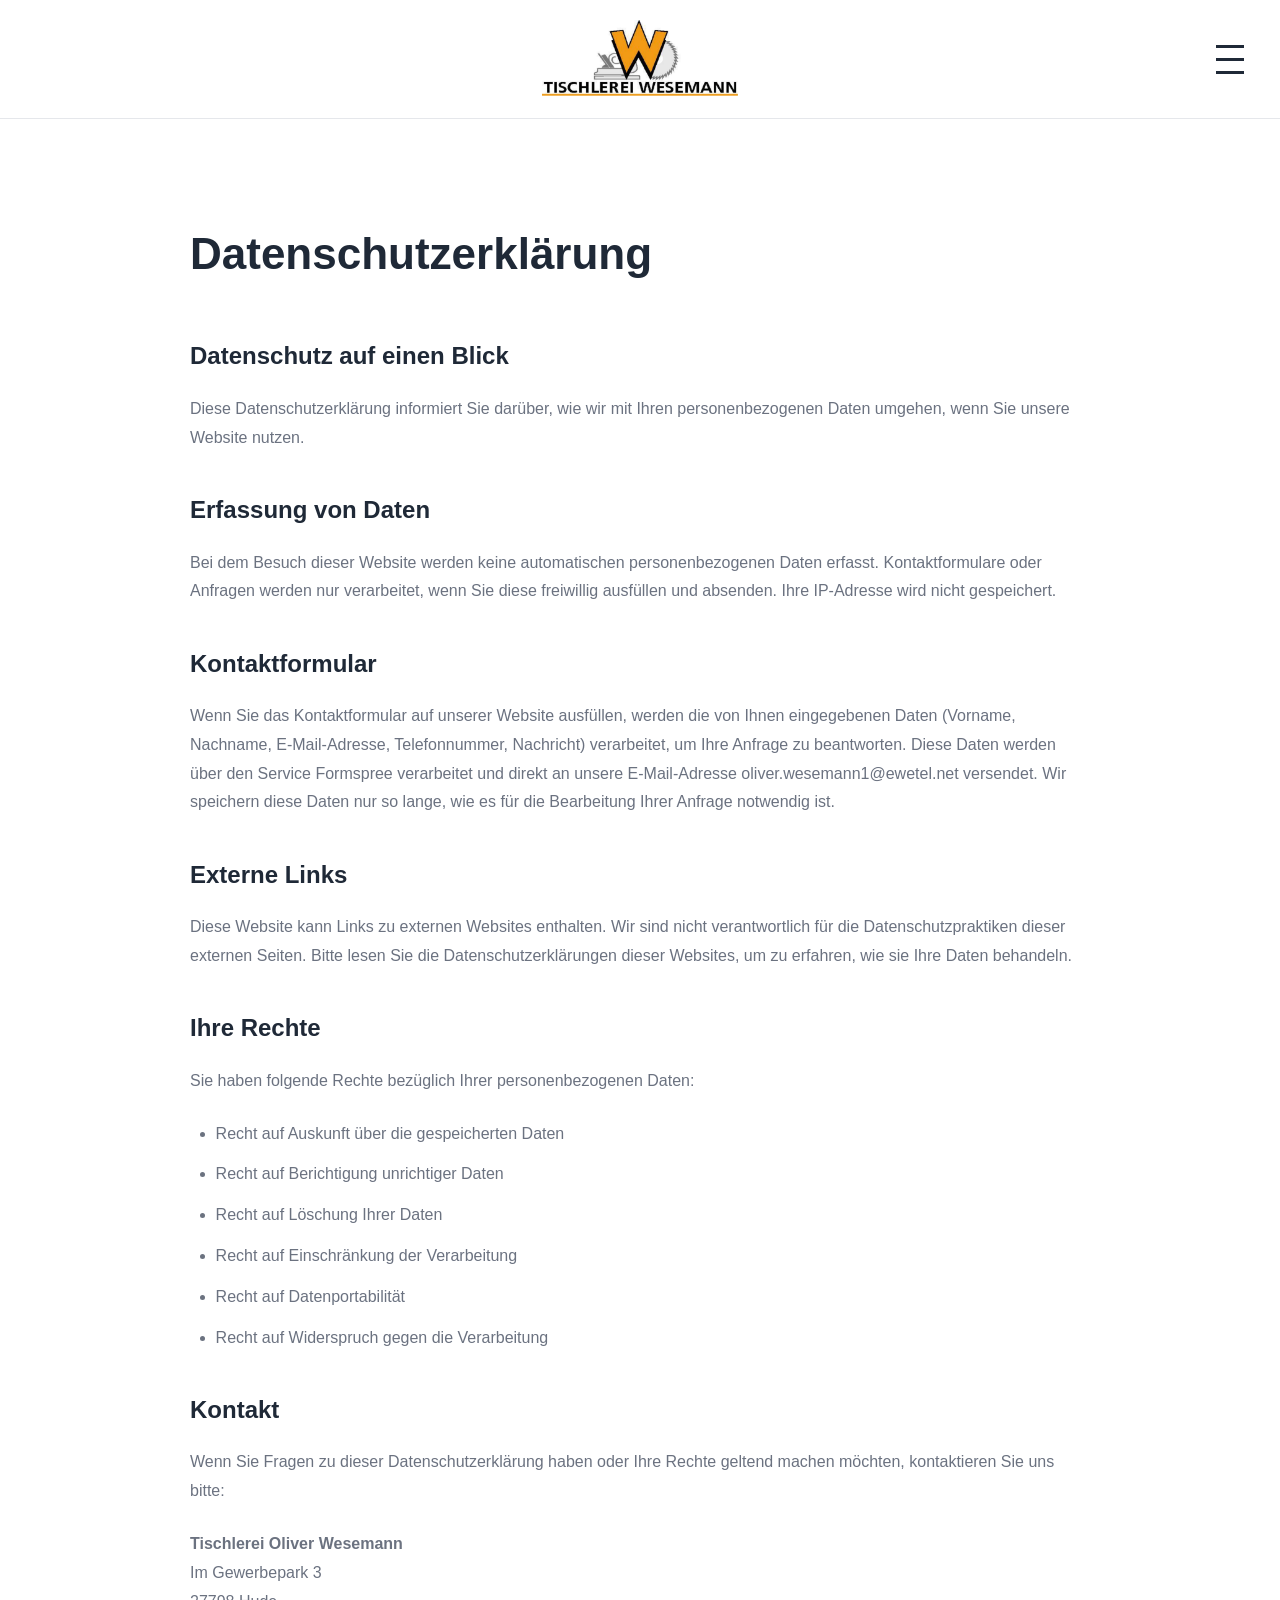
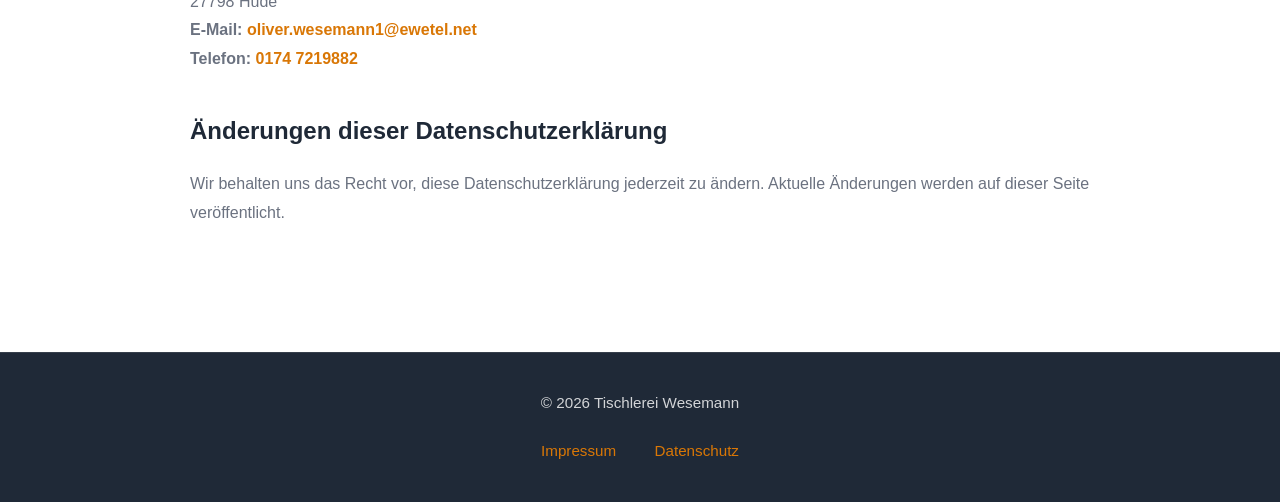
<file: datenschutz.html>
<!DOCTYPE html>
<html lang="de">
<head>
    <meta charset="UTF-8">
    <meta name="viewport" content="width=device-width, initial-scale=1.0">
    <meta name="robots" content="index, follow">

    <title>Datenschutzerklärung | Tischlerei Oliver Wesemann in Hude</title>
    <meta name="description" content="Datenschutzerklärung der Tischlerei Oliver Wesemann in Hude: Informationen zur Verarbeitung Ihrer Daten über das Kontaktformular und zu Ihren Rechten nach DSGVO.">

    <!-- TODO: DEINE-DOMAIN.de überall durch die echte Domain ersetzen -->
    <link rel="canonical" href="https://DEINE-DOMAIN.de/datenschutz.html">

    <!-- Open Graph / Vorschau beim Teilen -->
    <meta property="og:type" content="website">
    <meta property="og:locale" content="de_DE">
    <meta property="og:site_name" content="Tischlerei Oliver Wesemann">
    <meta property="og:title" content="Datenschutzerklärung | Tischlerei Oliver Wesemann in Hude">
    <meta property="og:description" content="Datenschutzerklärung der Tischlerei Oliver Wesemann in Hude: Informationen zur Verarbeitung Ihrer Daten über das Kontaktformular und zu Ihren Rechten nach DSGVO.">
    <meta property="og:url" content="https://DEINE-DOMAIN.de/datenschutz.html">
    <meta property="og:image" content="https://DEINE-DOMAIN.de/images/Haus.jpg">
    <meta property="og:image:alt" content="Saniertes Fachwerkhaus mit neu gedecktem Ziegeldach der Tischlerei Wesemann">
    <meta name="twitter:card" content="summary_large_image">

    <link rel="stylesheet" href="style.css">
    <link rel="stylesheet" href="responsive.css">
</head>
<body>
    <header>
        <nav class="navbar" aria-label="Hauptnavigation">
            <div class="nav-container">
                <a href="index.html" class="nav-logo">
                    <img src="images/logo_Wesemann.png" alt="Tischlerei Oliver Wesemann, Hude – zur Startseite" width="1264" height="501">
                </a>
                <div class="nav-menu" id="navMenu">
                    <a href="index.html#about">Über uns</a>
                    <a href="index.html#gallery">Galerie</a>
                    <a href="index.html#contact">Kontakt</a>
                </div>
                <button class="hamburger" id="hamburger" type="button" aria-label="Menü öffnen" aria-controls="navMenu" aria-expanded="false">
                    <span></span>
                    <span></span>
                    <span></span>
                </button>
            </div>
        </nav>
    </header>

    <main>
    <!-- Datenschutz Section -->
    <section class="legal-page" aria-labelledby="datenschutz-heading">
        <div class="legal-container">
            <h1 id="datenschutz-heading">Datenschutzerklärung</h1>

            <h2>Datenschutz auf einen Blick</h2>
            <p>Diese Datenschutzerklärung informiert Sie darüber, wie wir mit Ihren personenbezogenen Daten umgehen, wenn Sie unsere Website nutzen.</p>

            <h2>Erfassung von Daten</h2>
            <p>Bei dem Besuch dieser Website werden keine automatischen personenbezogenen Daten erfasst. Kontaktformulare oder Anfragen werden nur verarbeitet, wenn Sie diese freiwillig ausfüllen und absenden. Ihre IP-Adresse wird nicht gespeichert.</p>

            <h2>Kontaktformular</h2>
            <p>Wenn Sie das Kontaktformular auf unserer Website ausfüllen, werden die von Ihnen eingegebenen Daten (Vorname, Nachname, E-Mail-Adresse, Telefonnummer, Nachricht) verarbeitet, um Ihre Anfrage zu beantworten. Diese Daten werden über den Service Formspree verarbeitet und direkt an unsere E-Mail-Adresse oliver.wesemann1@ewetel.net versendet. Wir speichern diese Daten nur so lange, wie es für die Bearbeitung Ihrer Anfrage notwendig ist.</p>

            <h2>Externe Links</h2>
            <p>Diese Website kann Links zu externen Websites enthalten. Wir sind nicht verantwortlich für die Datenschutzpraktiken dieser externen Seiten. Bitte lesen Sie die Datenschutzerklärungen dieser Websites, um zu erfahren, wie sie Ihre Daten behandeln.</p>

            <h2>Ihre Rechte</h2>
            <p>Sie haben folgende Rechte bezüglich Ihrer personenbezogenen Daten:</p>
            <ul>
                <li>Recht auf Auskunft über die gespeicherten Daten</li>
                <li>Recht auf Berichtigung unrichtiger Daten</li>
                <li>Recht auf Löschung Ihrer Daten</li>
                <li>Recht auf Einschränkung der Verarbeitung</li>
                <li>Recht auf Datenportabilität</li>
                <li>Recht auf Widerspruch gegen die Verarbeitung</li>
            </ul>

            <h2>Kontakt</h2>
            <p>Wenn Sie Fragen zu dieser Datenschutzerklärung haben oder Ihre Rechte geltend machen möchten, kontaktieren Sie uns bitte:</p>
            <p>
                <strong>Tischlerei Oliver Wesemann</strong><br>
                Im Gewerbepark 3<br>
                27798 Hude<br>
                <strong>E-Mail:</strong> <a href="mailto:oliver.wesemann1@ewetel.net">oliver.wesemann1@ewetel.net</a><br>
                <strong>Telefon:</strong> <a href="tel:+491747219882">0174 7219882</a>
            </p>

            <h2>Änderungen dieser Datenschutzerklärung</h2>
            <p>Wir behalten uns das Recht vor, diese Datenschutzerklärung jederzeit zu ändern. Aktuelle Änderungen werden auf dieser Seite veröffentlicht.</p>

        </div>
    </section>
    </main>

    <!-- Footer -->
    <footer class="footer">
        <div class="footer-content">
            <p>&copy; 2026 Tischlerei Wesemann</p>
            <nav class="footer-links" aria-label="Rechtliches">
                <a href="impressum.html">Impressum</a>
                <a href="datenschutz.html">Datenschutz</a>
            </nav>
        </div>
    </footer>

    <script src="script.js"></script>
</body>
</html>
</file>
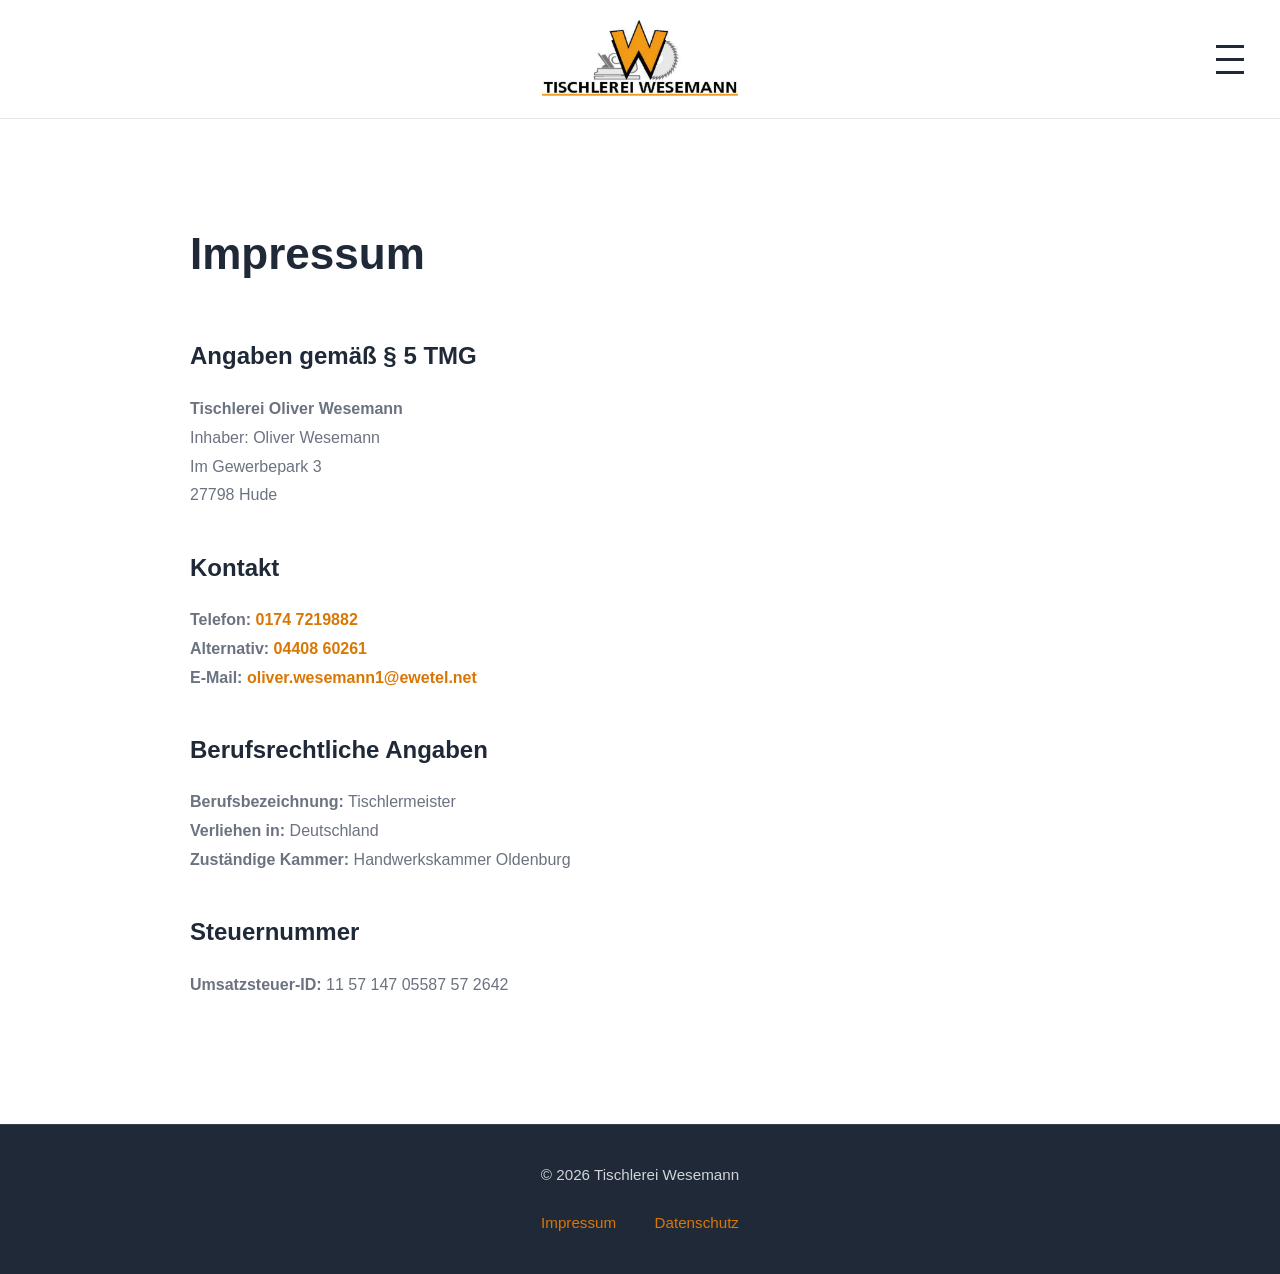
<file: impressum.html>
<!DOCTYPE html>
<html lang="de">
<head>
    <meta charset="UTF-8">
    <meta name="viewport" content="width=device-width, initial-scale=1.0">
    <meta name="robots" content="index, follow">

    <title>Impressum | Tischlerei Oliver Wesemann in Hude</title>
    <meta name="description" content="Impressum der Tischlerei Oliver Wesemann, Im Gewerbepark 3 in 27798 Hude. Anbieterkennzeichnung, Kontaktdaten, Berufsbezeichnung und Umsatzsteuer-ID.">

    <!-- TODO: DEINE-DOMAIN.de überall durch die echte Domain ersetzen -->
    <link rel="canonical" href="https://DEINE-DOMAIN.de/impressum.html">

    <!-- Open Graph / Vorschau beim Teilen -->
    <meta property="og:type" content="website">
    <meta property="og:locale" content="de_DE">
    <meta property="og:site_name" content="Tischlerei Oliver Wesemann">
    <meta property="og:title" content="Impressum | Tischlerei Oliver Wesemann in Hude">
    <meta property="og:description" content="Impressum der Tischlerei Oliver Wesemann, Im Gewerbepark 3 in 27798 Hude. Anbieterkennzeichnung, Kontaktdaten, Berufsbezeichnung und Umsatzsteuer-ID.">
    <meta property="og:url" content="https://DEINE-DOMAIN.de/impressum.html">
    <meta property="og:image" content="https://DEINE-DOMAIN.de/images/Haus.jpg">
    <meta property="og:image:alt" content="Saniertes Fachwerkhaus mit neu gedecktem Ziegeldach der Tischlerei Wesemann">
    <meta name="twitter:card" content="summary_large_image">

    <link rel="stylesheet" href="style.css">
    <link rel="stylesheet" href="responsive.css">
</head>
<body>
    <header>
        <nav class="navbar" aria-label="Hauptnavigation">
            <div class="nav-container">
                <a href="index.html" class="nav-logo">
                    <img src="images/logo_Wesemann.png" alt="Tischlerei Oliver Wesemann, Hude – zur Startseite" width="1264" height="501">
                </a>
                <div class="nav-menu" id="navMenu">
                    <a href="index.html#about">Über uns</a>
                    <a href="index.html#gallery">Galerie</a>
                    <a href="index.html#contact">Kontakt</a>
                </div>
                <button class="hamburger" id="hamburger" type="button" aria-label="Menü öffnen" aria-controls="navMenu" aria-expanded="false">
                    <span></span>
                    <span></span>
                    <span></span>
                </button>
            </div>
        </nav>
    </header>

    <main>
    <!-- Impressum Section -->
    <section class="legal-page" aria-labelledby="impressum-heading">
        <div class="legal-container">
            <h1 id="impressum-heading">Impressum</h1>

            <h2>Angaben gemäß § 5 TMG</h2>
            <p>
                <strong>Tischlerei Oliver Wesemann</strong><br>
                Inhaber: Oliver Wesemann<br>
                Im Gewerbepark 3<br>
                27798 Hude
            </p>

            <h2>Kontakt</h2>
            <p>
                <strong>Telefon:</strong> <a href="tel:+491747219882">0174 7219882</a><br>
                <strong>Alternativ:</strong> <a href="tel:+49440860261">04408 60261</a><br>
                <strong>E-Mail:</strong> <a href="mailto:oliver.wesemann1@ewetel.net">oliver.wesemann1@ewetel.net</a>
            </p>

            <h2>Berufsrechtliche Angaben</h2>
            <p>
                <strong>Berufsbezeichnung:</strong> Tischlermeister<br>
                <strong>Verliehen in:</strong> Deutschland<br>
                <strong>Zuständige Kammer:</strong> Handwerkskammer Oldenburg
            </p>

            <h2>Steuernummer</h2>
            <p>
                <strong>Umsatzsteuer-ID:</strong> 11 57 147 05587 57 2642
            </p>

        </div>
    </section>
    </main>

    <!-- Footer -->
    <footer class="footer">
        <div class="footer-content">
            <p>&copy; 2026 Tischlerei Wesemann</p>
            <nav class="footer-links" aria-label="Rechtliches">
                <a href="impressum.html">Impressum</a>
                <a href="datenschutz.html">Datenschutz</a>
            </nav>
        </div>
    </footer>

    <script src="script.js"></script>
</body>
</html>
</file>
<file: style.css>
/* ==========================================================================
   1. Variablen und Reset
   ========================================================================== */

* {
    margin: 0;
    padding: 0;
    box-sizing: border-box;
}

:root {
    /* Farben */
    --primary-color: #1f2937;
    --secondary-color: #d97706;
    --text-dark: #1f2937;
    --text-light: #6b7280;
    --bg-light: #f3f4f6;
    --bg-white: #ffffff;
    --border-color: #e5e7eb;

    --color-success-bg: #f0fdf4;
    --color-success-border: #16a34a;
    --color-success-text: #15803d;
    --color-error-bg: #fef2f2;
    --color-error-border: #dc2626;
    --color-error-text: #b91c1c;

    /* Containerbreite */
    --container-width: 1200px;

    /* Wiederkehrende Abstände */
    --section-padding-x: clamp(1rem, 4vw, 2rem);
    --section-padding-y: clamp(50px, 10vw, 100px);
    --nav-pad-x: clamp(0.75rem, 2vw, 1.25rem);

    /* Wiederkehrende Schriftgrößen */
    --fs-xs: clamp(0.8rem, 1.4vw, 0.9rem);
    --fs-sm: clamp(0.85rem, 1.5vw, 0.95rem);
    --fs-h2: clamp(1.4rem, 5vw, 2.25rem);

    /* Navigation: Logo- und daraus abgeleitete Navbar-Höhe */
    --logo-height: clamp(55px, 11vw, 78px);
    --nav-height: calc(var(--nav-pad-x) * 2 + var(--logo-height) + 1px);

    /* Icon-Größe der Kontakt-Symbole */
    --icon-size: clamp(28px, 5vw, 32px);

    /* Abstand zwischen den Galerie-Bildern: fluid zwischen 10 und 16px */
    --gallery-gap: clamp(0.625rem, 1.5vw, 1rem);

    /* Übergänge */
    --transition-base: 0.3s ease;
}

/* ==========================================================================
   2. Allgemeine Grundstile
   ========================================================================== */

html {
    scroll-behavior: smooth;
}

body {
    font-family: -apple-system, BlinkMacSystemFont, 'Segoe UI', Roboto, 'Helvetica Neue', Arial, sans-serif;
    line-height: 1.6;
    color: var(--text-dark);
    background-color: var(--bg-white);
}

img {
    max-width: 100%;
}

/* Ankersprünge (Menülinks) landen nicht unter der fixierten Navbar */
section[id] {
    scroll-margin-top: var(--nav-height);
}

/* Sichtbarer Fokusring für Tastaturnutzung, ohne bei Mausklick zu stören */
a:focus-visible,
button:focus-visible,
input:focus-visible,
textarea:focus-visible {
    outline: 2px solid var(--secondary-color);
    outline-offset: 2px;
}

/* ==========================================================================
   3. Typografie
   ========================================================================== */

a {
    text-decoration: none;
    color: inherit;
}

/* ==========================================================================
   4. Header und Navigation
   ========================================================================== */

header {
    position: sticky;
    top: 0;
    z-index: 100;
}

.navbar {
    background-color: var(--bg-white);
    border-bottom: 1px solid var(--border-color);
    position: relative;
}

.nav-container {
    width: 100%;
    padding: var(--nav-pad-x);
    display: grid;
    grid-template-columns: 1fr auto 1fr;
    align-items: center;
    position: relative;
}

.nav-logo {
    grid-column: 2;
    justify-self: center;
    display: flex;
    align-items: center;
    color: var(--primary-color);
    transition: opacity var(--transition-base);
}

.nav-logo:hover {
    opacity: 0.8;
}

.nav-logo img {
    height: var(--logo-height);
    width: auto;
}

/* Vollbreiter Block unter der Navbar (Basis-/Mobilansicht).
   Ab Desktop wird daraus in responsive.css ein kompaktes Panel. */
.nav-menu {
    position: absolute;
    top: 100%;
    left: 0;
    width: 100%;
    background-color: var(--bg-white);
    border-bottom: 1px solid var(--border-color);
    display: flex;
    flex-direction: column;
    align-items: flex-end;
    text-align: right;
    padding: clamp(1.25rem, 5vw, 2rem) calc(var(--nav-pad-x) + clamp(0.75rem, 3vw, 1.5rem)) clamp(1.75rem, 6vw, 2.5rem);
    opacity: 0;
    visibility: hidden;
    transform: translateY(-8px);
    transition: opacity 0.25s ease, transform 0.25s ease, visibility 0.25s;
}

.nav-menu.active {
    opacity: 1;
    visibility: visible;
    transform: translateY(0);
}

.nav-menu a {
    color: var(--primary-color);
    font-weight: 500;
    font-size: clamp(1.1rem, 3.5vw, 1.3rem);
    line-height: 1.3;
    letter-spacing: -0.3px;
    padding: clamp(0.55rem, 2.5vw, 0.75rem) 0;
    transition: color var(--transition-base);
}

.nav-menu a:hover {
    color: var(--secondary-color);
}

.hamburger {
    grid-column: 3;
    justify-self: end;
    margin-right: clamp(0.5rem, 2vw, 1rem);
    display: flex;
    flex-direction: column;
    cursor: pointer;
    background: none;
    border: none;
    padding: 0;
    position: relative;
    z-index: 110;
}

.hamburger span {
    height: 3px;
    width: 28px;
    background-color: var(--text-dark);
    margin: 5px 0;
    transition: transform 0.3s ease, opacity 0.2s ease;
}

/* Burger wird zum X, sobald das Menü offen ist.
   Versatz = Strichhöhe + Abstand = 3px + 10px */
.hamburger[aria-expanded="true"] span:nth-child(1) {
    transform: translateY(13px) rotate(45deg);
}

.hamburger[aria-expanded="true"] span:nth-child(2) {
    opacity: 0;
}

.hamburger[aria-expanded="true"] span:nth-child(3) {
    transform: translateY(-13px) rotate(-45deg);
}

/* ==========================================================================
   5. Hero Section
   ========================================================================== */

.hero {
    background: linear-gradient(135deg, rgba(255, 255, 255, 0.85) 0%, rgba(243, 244, 246, 0.85) 100%),
                url('images/Haus.webp') center / cover no-repeat;
    color: var(--text-dark);
    padding: clamp(60px, 12vw, 140px) var(--section-padding-x);
    text-align: center;
    min-height: 550px;
    display: flex;
    align-items: center;
    justify-content: center;
    border-bottom: 1px solid var(--border-color);
}

.hero-content h1 {
    font-size: clamp(1.75rem, 7vw, 4rem);
    margin-bottom: clamp(0.75rem, 2vw, 1rem);
    font-weight: 700;
    letter-spacing: -1px;
    line-height: 1.1;
}

.hero-content p {
    font-size: clamp(0.95rem, 2vw, 1.1rem);
    margin-bottom: clamp(1.5rem, 3vw, 2.5rem);
    color: var(--text-light);
    max-width: 600px;
    margin-left: auto;
    margin-right: auto;
}

/* ==========================================================================
   6. About Section
   ========================================================================== */

.about {
    background-color: var(--bg-white);
    /* Bewusst eigener Wert statt --section-padding-y: sorgt für
       gleich viel Weißraum ober- und unterhalb der Section. */
    padding: clamp(60px, 12vw, 100px) var(--section-padding-x);
    border-bottom: 1px solid var(--border-color);
}

.about-container {
    max-width: var(--container-width);
    margin: 0 auto;
    display: grid;
    grid-template-columns: 1fr 1fr;
    gap: clamp(2rem, 5vw, 5rem);
    align-items: center;
}

.about-image {
    align-self: center;
}

.about-image img {
    width: 80%;
    display: block;
}

.about-content h2 {
    font-size: var(--fs-h2);
    color: var(--primary-color);
    margin-bottom: clamp(1rem, 2vw, 1.5rem);
    font-weight: 700;
    letter-spacing: -0.5px;
    line-height: 1.2;
}

.about-content h3 {
    color: var(--primary-color);
    margin-top: clamp(1.5rem, 3vw, 2.5rem);
    margin-bottom: clamp(1rem, 2vw, 1.5rem);
    font-size: clamp(1.1rem, 2vw, 1.3rem);
    font-weight: 600;
}

.about-text {
    color: var(--text-light);
    line-height: 1.8;
    font-size: 1rem;
}

.about-text:not(:last-child) {
    margin-bottom: clamp(1rem, 2vw, 1.5rem);
}

/* ==========================================================================
   7. Gallery Section
   ========================================================================== */

.gallery {
    padding: var(--section-padding-y) var(--section-padding-x);
    background-color: var(--bg-light);
    border-bottom: 1px solid var(--border-color);
}

.gallery-header {
    max-width: var(--container-width);
    margin: 0 auto clamp(2rem, 4vw, 4rem) auto;
}

.gallery h2 {
    font-size: var(--fs-h2);
    color: var(--primary-color);
    margin-bottom: clamp(0.5rem, 1vw, 0.75rem);
    font-weight: 700;
    letter-spacing: -0.5px;
}

.gallery-header p {
    font-size: 1rem;
    color: var(--text-light);
    max-width: 600px;
}

/* Zweispaltiges Bildraster – gilt auf allen Bildschirmgrößen gleich.
   Alle Querformat-Kacheln bekommen ein einheitliches Seitenverhältnis
   (3:2 – das Format, in dem die meisten Originalfotos bereits
   vorliegen, daher bei den meisten kein tatsächlicher Zuschnitt) plus
   object-fit:cover, damit jede Zeile exakt auf derselben Höhe endet.
   Diese Kacheln bestimmen dadurch die Zeilenhöhen des Rasters.

   Treppe.webp (.gallery-item--portrait) spannt zwei Rasterzeilen.
   Grid berechnet die Höhe von auto-Zeilen in einem eigenen
   Rechendurchgang, BEVOR die endgültige Höhe des Grid-Bereichs
   feststeht – jede Prozentangabe (auch height:100%) ist in diesem
   Moment noch unauflösbar und wird ignoriert, wodurch der Browser
   ersatzweise auf das Seitenverhältnis des Bildes zurückfällt und die
   Zeilen aufbläht. Der zuverlässige Ausweg: Das <img> wird per
   position:absolute aus dem normalen Fluss genommen. Ein Element ohne
   Inhalt im normalen Fluss trägt nichts zur Zeilenhöhen-Berechnung
   bei, wodurch ausschließlich die beiden Querformatbilder die
   Zeilenhöhen bestimmen. Erst danach, wenn die Zeilenhöhen bereits
   feststehen, füllt das absolut positionierte Bild exakt den fertig
   berechneten Bereich aus. */
.gallery-grid {
    max-width: var(--container-width);
    margin: 0 auto;
    display: grid;
    grid-template-columns: 1fr 1fr;
    gap: var(--gallery-gap);
}

.gallery-item {
    display: block;
    width: 100%;
    aspect-ratio: 3 / 2;
    overflow: hidden;
    position: relative;
    background: none;
    border: none;
    padding: 0;
    cursor: pointer;
    min-width: 0;
    min-height: 0;
}

.gallery-item img {
    position: absolute;
    inset: 0;
    width: 100%;
    height: 100%;
    object-fit: cover;
    object-position: center;
    transition: opacity var(--transition-base), transform var(--transition-base);
}

.gallery-item--portrait {
    grid-row: span 2;
    aspect-ratio: auto;
}

.gallery-item--portrait img {
    object-position: center 35%;
}

.gallery-item:hover img,
.gallery-item:focus-visible img {
    opacity: 0.85;
}

/* ==========================================================================
   8. Lightbox
   ========================================================================== */

.lightbox {
    display: none;
    position: fixed;
    z-index: 1001;
    left: 0;
    top: 0;
    width: 100%;
    height: 100%;
    background-color: rgba(0, 0, 0, 0.9);
    animation: fadeIn 0.3s ease;
}

.lightbox.show {
    display: flex;
    align-items: center;
    justify-content: center;
}

.lightbox-image {
    max-width: 90%;
    max-height: 90vh;
    object-fit: contain;
    animation: zoomIn 0.3s ease;
}

.lightbox-close {
    position: absolute;
    top: clamp(20px, 4vw, 30px);
    right: clamp(20px, 4vw, 40px);
    font-size: clamp(28px, 5vw, 40px);
    line-height: 1;
    color: white;
    cursor: pointer;
    font-weight: bold;
    font-family: inherit;
    background: none;
    border: none;
    padding: 0;
    transition: color var(--transition-base);
}

.lightbox-close:hover {
    color: var(--secondary-color);
}

@keyframes fadeIn {
    from { opacity: 0; }
    to { opacity: 1; }
}

@keyframes zoomIn {
    from { transform: scale(0.8); opacity: 0; }
    to { transform: scale(1); opacity: 1; }
}

/* ==========================================================================
   9. Contact Section
   ========================================================================== */

.contact {
    background-color: var(--bg-white);
    padding: var(--section-padding-y) var(--section-padding-x);
}

.contact-container {
    max-width: var(--container-width);
    margin: 0 auto;
}

.contact-header {
    margin-bottom: clamp(2rem, 4vw, 4rem);
}

.contact-header h2 {
    font-size: var(--fs-h2);
    color: var(--primary-color);
    font-weight: 700;
    letter-spacing: -0.5px;
}

.contact-content {
    display: grid;
    grid-template-columns: 1fr 1fr;
    gap: clamp(2rem, 5vw, 4rem);
}

.contact-left h3,
.contact-right h3 {
    font-size: clamp(1.2rem, 2.5vw, 1.5rem);
    color: var(--primary-color);
    margin-bottom: clamp(0.25rem, 0.5vw, 0.5rem);
    font-weight: 700;
}

.contact-subtitle {
    color: var(--text-light);
    margin-bottom: clamp(1.5rem, 3vw, 2rem);
    font-size: var(--fs-sm);
}

.contact-methods {
    display: flex;
    flex-direction: column;
    gap: clamp(1.5rem, 3vw, 2rem);
}

.contact-method {
    display: flex;
    gap: clamp(1rem, 2vw, 1.5rem);
}

.method-icon {
    width: var(--icon-size);
    height: var(--icon-size);
    min-width: var(--icon-size);
    color: var(--secondary-color);
    display: flex;
    align-items: center;
    justify-content: center;
}

.method-icon svg {
    width: 100%;
    height: 100%;
}

.method-info {
    display: flex;
    flex-direction: column;
    justify-content: center;
}

.method-label {
    color: var(--text-dark);
    font-weight: 600;
    font-size: var(--fs-xs);
    margin-bottom: clamp(0.15rem, 0.3vw, 0.25rem);
}

.method-value {
    color: var(--text-light);
    font-size: var(--fs-sm);
    line-height: 1.6;
}

.method-value a {
    color: var(--secondary-color);
    font-weight: 600;
    transition: color var(--transition-base);
}

.method-value a:hover {
    color: var(--primary-color);
}

/* ==========================================================================
   10. Kontaktformular
   ========================================================================== */

.contact-form {
    display: flex;
    flex-direction: column;
    gap: clamp(1rem, 2vw, 1.25rem);
}

.form-row {
    display: grid;
    grid-template-columns: 1fr 1fr;
    gap: clamp(0.75rem, 1.5vw, 1rem);
}

.form-field {
    display: flex;
    flex-direction: column;
    gap: clamp(0.3rem, 0.6vw, 0.4rem);
}

.form-field label {
    color: var(--text-dark);
    font-weight: 600;
    font-size: var(--fs-xs);
}

.contact-form input,
.contact-form textarea {
    width: 100%;
    padding: clamp(10px, 1.5vw, 12px) clamp(12px, 2vw, 16px);
    border: 1px solid var(--border-color);
    background-color: var(--bg-white);
    color: var(--text-dark);
    font-family: inherit;
    font-size: var(--fs-sm);
    transition: border-color var(--transition-base);
}

.contact-form input:focus,
.contact-form textarea:focus {
    outline: none;
    border-color: var(--secondary-color);
}

.contact-form input::placeholder,
.contact-form textarea::placeholder {
    color: var(--text-light);
}

.contact-form textarea {
    resize: vertical;
    min-height: clamp(120px, 25vw, 150px);
}

.form-consent {
    display: flex;
    align-items: flex-start;
    gap: clamp(0.6rem, 1.2vw, 0.75rem);
}

.form-consent input[type="checkbox"] {
    width: auto;
    margin-top: 0.25rem;
    flex-shrink: 0;
    accent-color: var(--secondary-color);
}

.form-consent label {
    color: var(--text-light);
    font-size: var(--fs-xs);
    line-height: 1.6;
}

.form-consent a {
    color: var(--secondary-color);
    text-decoration: underline;
}

.form-consent a:hover {
    color: var(--primary-color);
}

/* Für Nutzer unsichtbar und nicht per Tastatur erreichbar (Spamschutz) */
.form-honeypot {
    position: absolute;
    left: -9999px;
    width: 1px;
    height: 1px;
    overflow: hidden;
}

.form-status {
    display: none;
    padding: clamp(0.75rem, 1.5vw, 1rem) clamp(1rem, 2vw, 1.25rem);
    font-size: var(--fs-sm);
    line-height: 1.6;
    border-left: 3px solid transparent;
}

.form-status.is-visible {
    display: block;
}

.form-status.is-success {
    background-color: var(--color-success-bg);
    border-left-color: var(--color-success-border);
    color: var(--color-success-text);
}

.form-status.is-error {
    background-color: var(--color-error-bg);
    border-left-color: var(--color-error-border);
    color: var(--color-error-text);
}

/* ==========================================================================
   11. Footer
   ========================================================================== */

.footer {
    background-color: var(--primary-color);
    color: white;
    text-align: center;
    padding: clamp(1.5rem, 3vw, 2.5rem) var(--section-padding-x);
    border-top: 1px solid rgba(255, 255, 255, 0.1);
}

.footer-content {
    max-width: var(--container-width);
    margin: 0 auto;
}

.footer-content p {
    font-size: var(--fs-sm);
    opacity: 0.8;
    margin-bottom: clamp(1rem, 2vw, 1.5rem);
}

.footer-links {
    display: flex;
    justify-content: center;
    gap: clamp(1.5rem, 3vw, 2.5rem);
}

.footer-links a {
    color: var(--secondary-color);
    font-size: var(--fs-sm);
    transition: color var(--transition-base);
}

.footer-links a:hover {
    color: white;
}

/* ==========================================================================
   12. Rechtstexte (Impressum & Datenschutz)
   ========================================================================== */

.legal-page {
    background-color: var(--bg-white);
    padding: var(--section-padding-y) var(--section-padding-x);
    min-height: 60vh;
}

.legal-container {
    max-width: 900px;
    margin: 0 auto;
}

.legal-page h1 {
    font-size: clamp(2rem, 5vw, 2.75rem);
    color: var(--primary-color);
    margin-bottom: clamp(2rem, 4vw, 3rem);
    font-weight: 700;
}

.legal-page h2 {
    font-size: clamp(1.3rem, 2.5vw, 1.5rem);
    color: var(--primary-color);
    margin-top: clamp(2rem, 3vw, 2.5rem);
    margin-bottom: clamp(1rem, 1.5vw, 1.25rem);
    font-weight: 700;
}

.legal-page p {
    color: var(--text-light);
    line-height: 1.8;
    margin-bottom: clamp(1rem, 2vw, 1.5rem);
    font-size: 1rem;
}

.legal-page ul {
    color: var(--text-light);
    line-height: 1.8;
    font-size: 1rem;
    margin-top: clamp(0.5rem, 1vw, 1rem);
    margin-left: clamp(1rem, 2vw, 2rem);
}

.legal-page ul li {
    margin-bottom: clamp(0.5rem, 1vw, 0.75rem);
}

.legal-page a {
    color: var(--secondary-color);
    font-weight: 600;
    transition: color var(--transition-base);
}

.legal-page a:hover {
    color: var(--primary-color);
}

/* ==========================================================================
   13. Buttons und wiederverwendbare Komponenten
   ========================================================================== */

.cta-button {
    display: inline-block;
    background-color: var(--secondary-color);
    color: white;
    padding: clamp(10px, 2vw, 14px) clamp(30px, 5vw, 48px);
    font-weight: 700;
    border: 2px solid var(--secondary-color);
    font-size: clamp(0.9rem, 1.8vw, 1.1rem);
    letter-spacing: 0.5px;
    transition: background-color var(--transition-base), border-color var(--transition-base);
}

.cta-button:hover {
    background-color: var(--primary-color);
    border-color: var(--primary-color);
}

.form-button {
    background-color: var(--secondary-color);
    color: white;
    padding: clamp(10px, 1.5vw, 14px) clamp(24px, 4vw, 32px);
    border: none;
    font-weight: 600;
    font-size: var(--fs-sm);
    cursor: pointer;
    align-self: flex-start;
    transition: background-color var(--transition-base);
}

.form-button:hover {
    background-color: var(--primary-color);
}

.form-button:disabled {
    background-color: var(--text-light);
    cursor: not-allowed;
}
</file>
<file: responsive.css>
/* ==========================================================================
   responsive.css – ausschließlich Media Queries.
   Basisstile (Mobile-first) stehen in style.css; hier folgen nur
   Anpassungen für größere Bildschirme sowie Sonderfälle für sehr
   kleine Geräte und reduzierte Bewegung.
   ========================================================================== */

/* --------------------------------------------------------------------
   Tablet und kleiner (≤768px)
   -------------------------------------------------------------------- */
@media (max-width: 768px) {
    /* Fest fixiert statt sticky: mobile Browser verändern beim Scrollen
       die Viewport-Höhe, wodurch sticky sichtbar springt.
       Der Body gleicht die fehlende Höhe im Fluss wieder aus. */
    header {
        position: fixed;
        top: 0;
        left: 0;
        width: 100%;
    }

    body {
        padding-top: var(--nav-height);
    }

    /* Reihenfolge im About-Bereich: Überschrift, dann Bild, dann Text.
       display: contents macht h2 und Absätze zu direkten Grid-Items,
       damit sie einzeln sortiert werden können. Abstände kommen
       dadurch aus den Margins statt aus dem Grid-Gap. */
    .about-container {
        grid-template-columns: 1fr;
        gap: 0;
    }

    .about-content {
        display: contents;
    }

    .about-content h2 {
        order: 1;
        margin-bottom: 0;
    }

    .about-image {
        order: 2;
        text-align: center;
        margin-top: clamp(1.5rem, 3vw, 2rem);
        margin-bottom: clamp(1.5rem, 3vw, 2rem);
    }

    .about-image img {
        width: 70%;
        margin: 0 auto;
    }

    .about-text {
        order: 3;
    }

    .contact-content {
        grid-template-columns: 1fr;
        gap: clamp(2rem, 3vw, 3rem);
    }
}

/* --------------------------------------------------------------------
   Desktop (≥769px): kompaktes, rechtsbündig andockendes Dropdown-Panel
   statt des vollbreiten mobilen Blocks.
   -------------------------------------------------------------------- */
@media (min-width: 769px) {
    .nav-menu {
        left: auto;
        right: calc(var(--nav-pad-x) + clamp(0.5rem, 2vw, 1rem));
        width: auto;
        min-width: 240px;
        align-items: stretch;
        text-align: left;
        border: 1px solid var(--border-color);
        border-top: none;
        padding: 0.5rem;
    }

    .nav-menu a {
        font-size: 1rem;
        font-weight: 500;
        letter-spacing: 0;
        padding: 0.85rem 1rem;
    }

    .nav-menu a:hover {
        background-color: var(--bg-light);
    }
}

/* --------------------------------------------------------------------
   Kleine Smartphones (≤480px)
   -------------------------------------------------------------------- */
@media (max-width: 480px) {
    .contact-methods {
        gap: clamp(1rem, 2vw, 1.5rem);
    }

    .contact-method {
        gap: clamp(0.75rem, 1.5vw, 1rem);
    }

    .contact-subtitle {
        font-size: clamp(0.95rem, 2vw, 1.05rem);
    }

    .method-label {
        font-size: clamp(0.9rem, 1.8vw, 1rem);
    }

    .method-value {
        font-size: clamp(0.95rem, 2vw, 1.05rem);
    }

    .form-row {
        grid-template-columns: 1fr;
    }

    /* Mindestens 16px, damit iOS Safari beim Fokussieren nicht hineinzoomt */
    .contact-form input,
    .contact-form textarea {
        font-size: clamp(1rem, 2vw, 1.05rem);
    }
}

/* --------------------------------------------------------------------
   Reduzierte Bewegung: Animationen und Übergänge auf ein Minimum
   verkürzen statt sie komplett zu entfernen (bleibt so funktional
   nachvollziehbar, wirkt aber praktisch wie „aus").
   -------------------------------------------------------------------- */
@media (prefers-reduced-motion: reduce) {
    html {
        scroll-behavior: auto;
    }

    *,
    *::before,
    *::after {
        animation-duration: 0.01ms !important;
        animation-iteration-count: 1 !important;
        transition-duration: 0.01ms !important;
        scroll-behavior: auto !important;
    }
}
</file>
